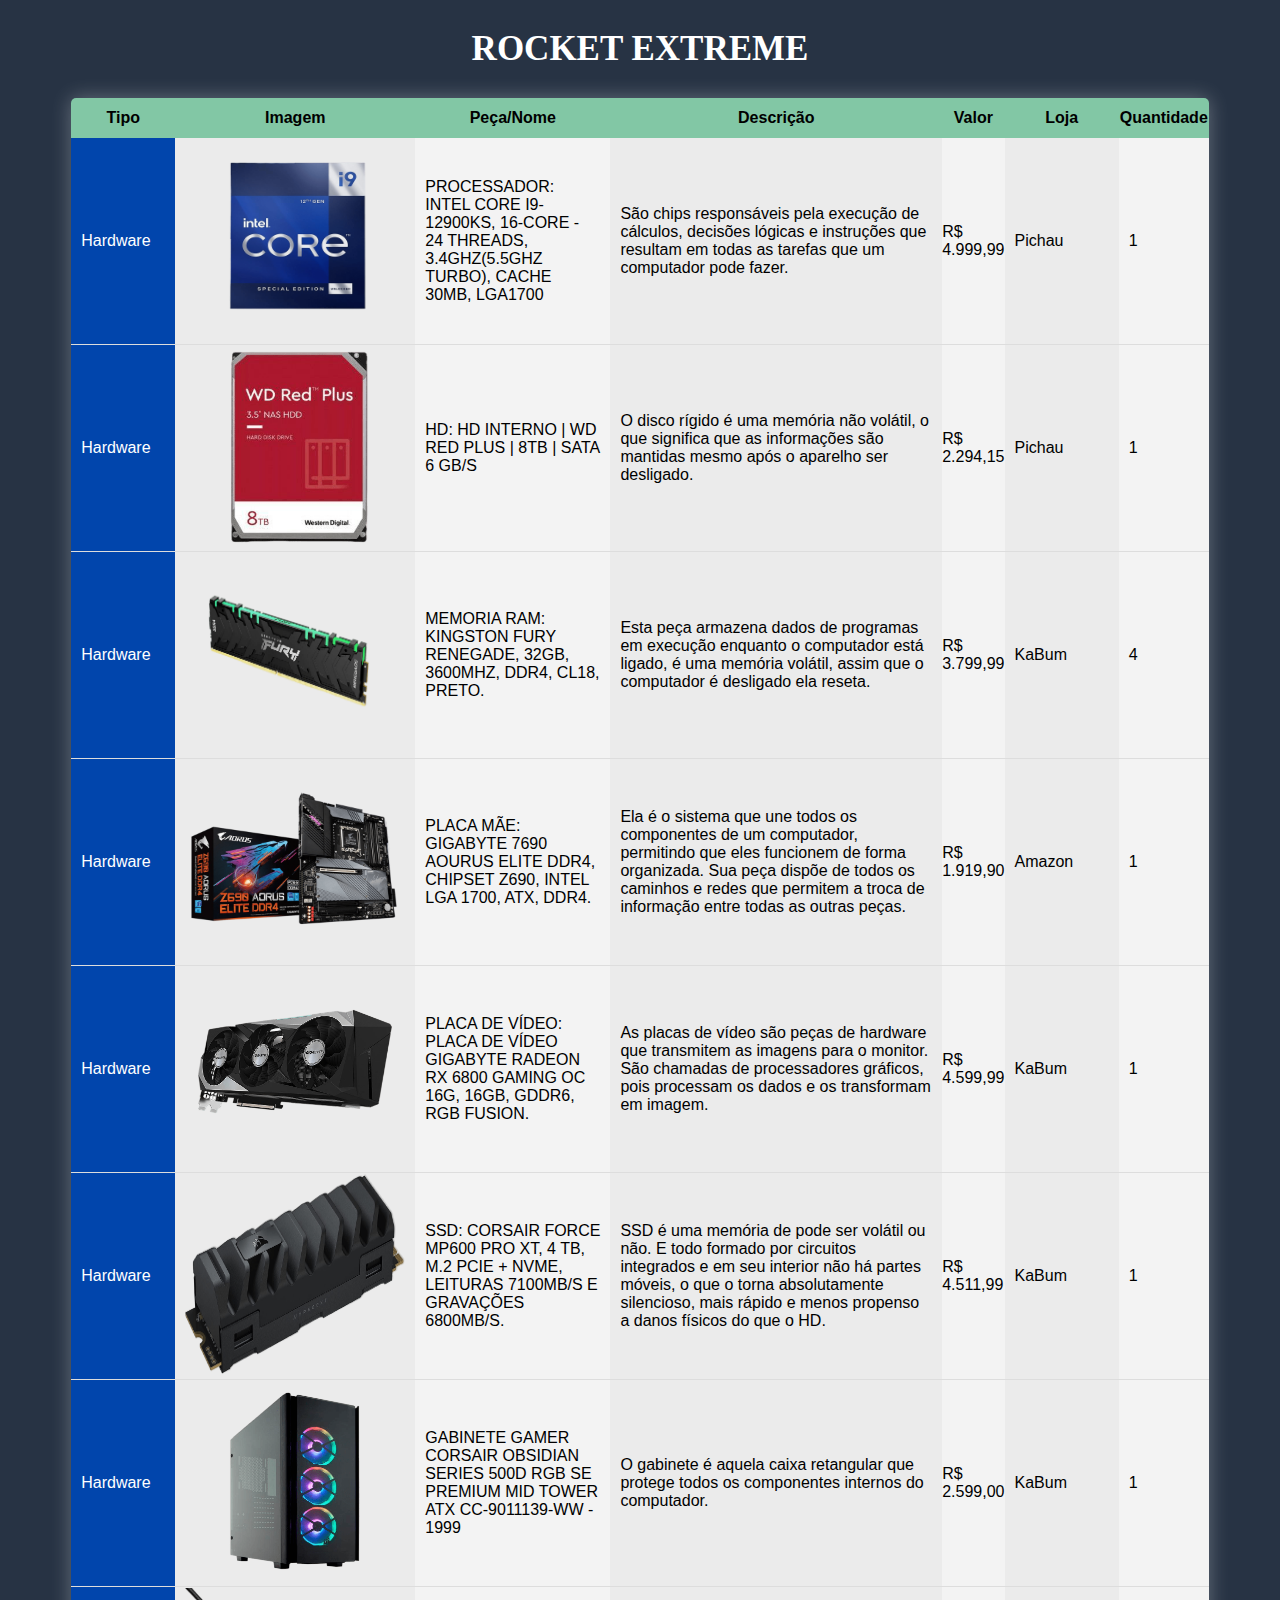
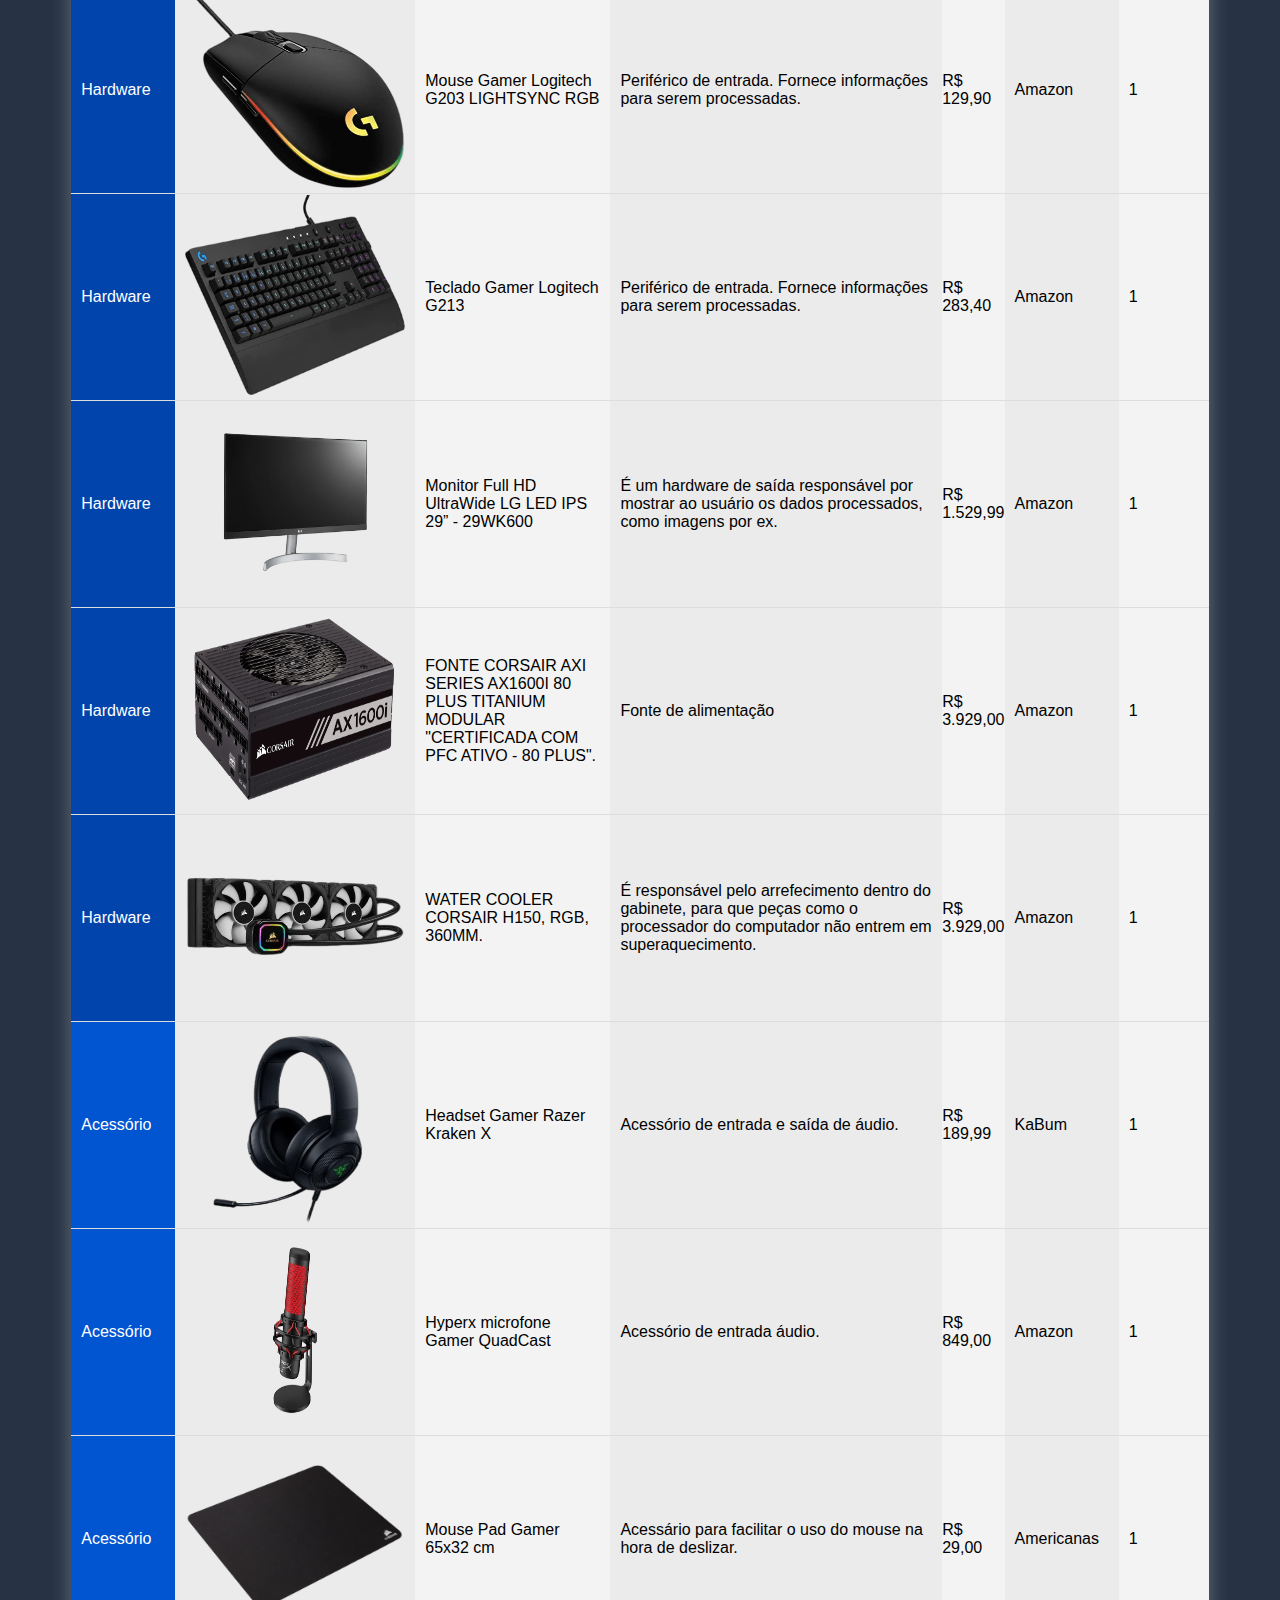
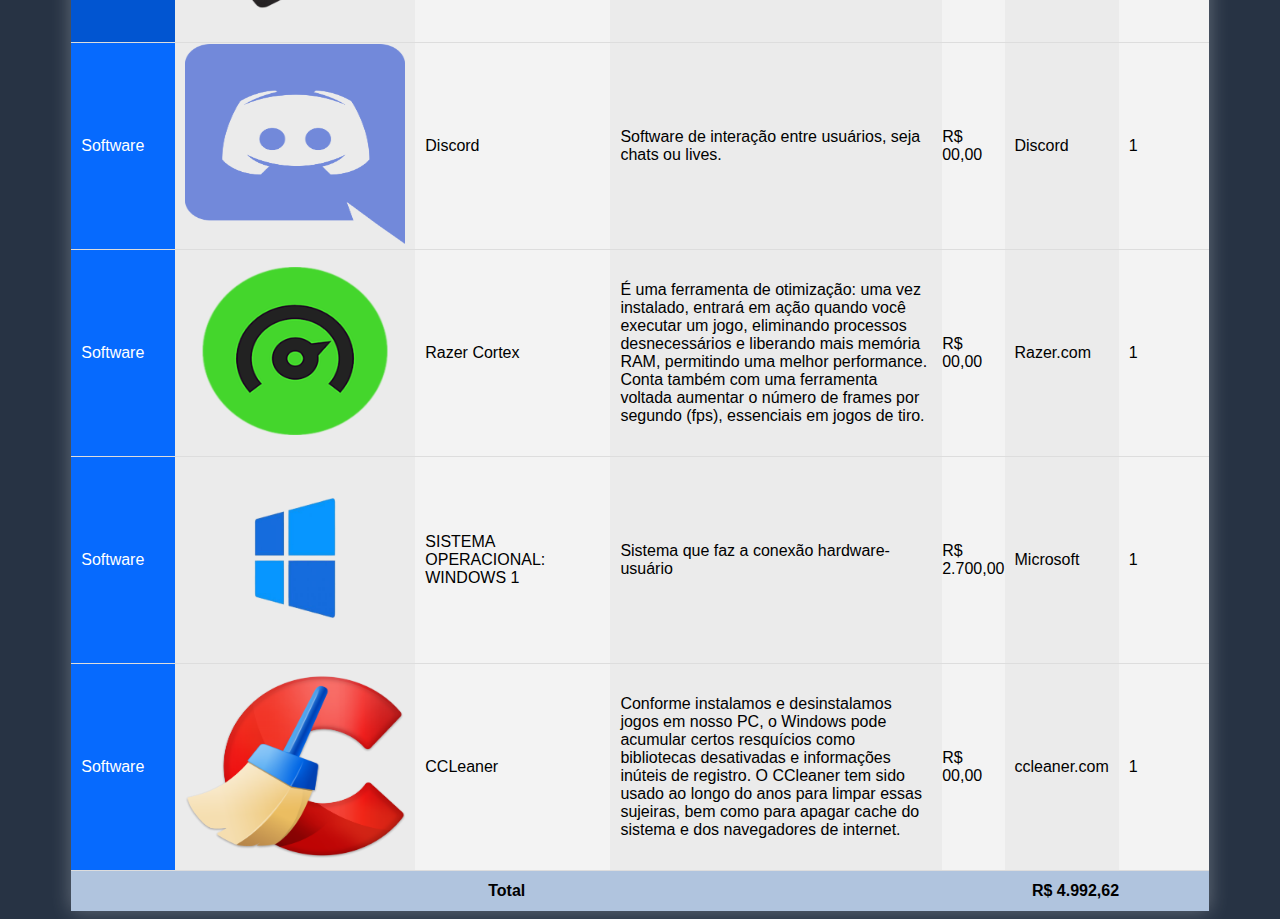
<file: free-budget/index.html>
<!DOCTYPE html>
<html>
<head>
<link rel="stylesheet" type="text/css" href="estilo.css"/>
<meta charset="UTF-8">
<meta http-equiv="X-UA-Compatible" content="IE=edge">
<meta name="viewport" content="width=device-width, initial-scale=1.0">
</head>
<body>
<html>
<head><title>PC ROCKET EXTREME</title></head>
<body>

<h2>ROCKET EXTREME</h2>

<table >

<tr id="colunaPrin">    
<th width="10%">Tipo</th>
<th width="15%">Imagem</th>
<th width="20%">Peça/Nome</th>
<th width="40%">Descrição</th>
<th width="5%">Valor</th>
<th width="5%">Loja</th>
<th width="5%">Quantidade</th>
</tr>

<tr>
<td id="hard">Hardware</td>
<td><a target="_blank" href="https://www.intel.com.br/content/www/br/pt/products/sku/225916/intel-core-i912900ks-processor-30m-cache-up-to-5-50-ghz/specifications.html"><img src="img/CPU_free.png"></a></td>
<td>PROCESSADOR: INTEL CORE I9-12900KS, 16-CORE - 24 THREADS, 3.4GHZ(5.5GHZ TURBO), CACHE 30MB, LGA1700</td>
<td>São chips responsáveis pela execução de cálculos, decisões lógicas e instruções que resultam em todas as tarefas que um computador pode fazer.</td>
<td id="valor">R$  4.999,99</td>
<td>Pichau</td>
<td>1</td>
</tr>

<tr>
<td id="hard">Hardware</td>
<td><a target="_blank" href="https://www.westerndigital.com/pt-br/products/internal-drives/wd-red-plus-sata-3-5-hdd#WD10EFRX"><img src="img/hd_free.png"></a></td>
<td>HD: HD INTERNO | WD RED PLUS | 8TB | SATA 6 GB/S</td>
<td>O disco rígido é uma memória não volátil, o que significa que as informações são mantidas mesmo após o aparelho ser desligado.</td>
<td id="valor">R$  2.294,15</td>
<td>Pichau</td>
<td>1</td>
</tr>

<tr>
<td id="hard">Hardware</td>
<td><a target="_blank" href="https://www.kingstonstore.com.br/products/kf436c18rb-32"><img src="img/ram_free.png"></a></td>
<td>MEMORIA RAM: KINGSTON FURY RENEGADE, 32GB, 3600MHZ, DDR4, CL18, PRETO.</td>
<td>Esta peça armazena dados de programas em execução enquanto o computador está ligado, é uma memória volátil, assim que o computador é desligado ela reseta.</td>
<td id="valor">R$  3.799,99</td>
<td>KaBum</td>
<td>4</td>
</tr>

<tr>
<td id="hard">Hardware</td>
<td><a target="_blank" href="https://www.gigabyte.com/Motherboard/Z690-AORUS-ELITE-DDR4-rev-10"><img src="img/pm_free.png"></a></td>
<td>PLACA MÃE: GIGABYTE 7690 AOURUS ELITE DDR4, CHIPSET Z690, INTEL LGA 1700, ATX, DDR4.</td>
<td>Ela é o sistema que une todos os componentes de um computador, permitindo que eles funcionem de forma organizada. Sua peça dispõe de todos os caminhos e redes que permitem a troca de informação entre todas as outras peças.</td>
<td id="valor">R$  1.919,90</td>
<td>Amazon</td>
<td>1</td>
</tr>

<tr>
<td id="hard">Hardware</td>
<td><a target="_blank" href="https://www.gigabyte.com/Graphics-Card/GV-R68GAMING-OC-16GD#kf"><img src="img/pv_free.png"></a></td>
<td>PLACA DE VÍDEO: PLACA DE VÍDEO GIGABYTE RADEON RX 6800 GAMING OC 16G, 16GB, GDDR6, RGB FUSION.</td>
<td>As placas de vídeo são peças de hardware que transmitem as imagens para o monitor. São chamadas de processadores gráficos, pois processam os dados e os transformam em imagem.</td>
<td id="valor">R$  4.599,99</td>
<td>KaBum</td>
<td>1</td>
</tr>

<tr>
<td id="hard">Hardware</td>
<td><a target="_blank" href="https://www.corsair.com/br/pt/Categorias/Produtos/Armazenamento/SSDs-M-2/MP600-PRO-XT/p/CSSD-F1000GBMP600PXT"><img src="img/sdd_free.png"></a></td>
<td>SSD: CORSAIR FORCE MP600 PRO XT, 4 TB, M.2 PCIE + NVME, LEITURAS 7100MB/S E GRAVAÇÕES 6800MB/S.</td>
<td>SSD é uma memória de pode ser volátil ou não. E todo formado por circuitos integrados e em seu interior não há partes móveis, o que o torna absolutamente silencioso, mais rápido e menos propenso a danos físicos do que o HD.</td>
<td id="valor">R$  4.511,99</td>
<td>KaBum</td>
<td>1</td>
</tr>

<tr>
<td id="hard">Hardware</td>
<td><a target="_blank" href="https://www.corsair.com/br/pt/Categorias/Produtos/Gabinetes/Gabinete-mid-tower-premium-Obsidian-Series-500D-RGB-SE/p/CC-9011139-WW"><img src="img/gabinete_free.png"></a></td>
<td>GABINETE GAMER CORSAIR OBSIDIAN SERIES 500D RGB SE PREMIUM MID TOWER ATX CC-9011139-WW - 1999</td>
<td>O gabinete é aquela caixa retangular que protege todos os componentes internos do computador.</td>
<td id="valor">R$  2.599,00</td>
<td>KaBum</td>
<td>1</td>
</tr>

<tr>
<td id="hard">Hardware</td>
<td><a target="_blank" href="https://www.logitechg.com/pt-br/products/gaming-mice/g203-lightsync-rgb-gaming-mouse.html"><img src="img/mouse_free.png"></a></td>
<td>Mouse Gamer Logitech G203 LIGHTSYNC RGB</td>
<td>Periférico de entrada. Fornece informações para serem processadas.</td>
<td id="valor">R$  129,90</td>
<td>Amazon</td>
<td>1</td>
</tr>

<tr>
<td id="hard">Hardware</td>
<td><a target="_blank" href="https://www.logitechg.com/pt-br/products/gaming-keyboards/g213-rgb-gaming-keyboard.html"><img src="img/teclado_free.png"></a></td>
<td>Teclado Gamer Logitech G213</td>
<td>Periférico de entrada. Fornece informações para serem processadas.</td>
<td id="valor">R$  283,40</td>
<td>Amazon</td>
<td>1</td>
</tr>

<tr>
<td id="hard">Hardware</td>
<td><a target="_blank" href="https://www.lg.com/br/monitores/lg-29wk600-w#pdp_spec"><img src="img/monitor_free.png"></a></td>
<td>Monitor Full HD UltraWide LG LED IPS 29” - 29WK600</td>
<td>É um hardware de saída responsável por mostrar ao usuário os dados processados, como imagens por ex.</td>
<td id="valor">R$  1.529,99</td>
<td>Amazon</td>
<td>1</td>
</tr>

<tr>
<td id="hard">Hardware</td>
<td><a target="_blank" href="https://www.corsair.com/br/pt/Categorias/Produtos/Unidades-de-fonte-de-alimenta%C3%A7%C3%A3o/axi-series-config/p/CP-9020087-WW"><img src="img/fonte_free.png"></a></td>
<td>FONTE CORSAIR AXI SERIES AX1600I 80 PLUS TITANIUM MODULAR "CERTIFICADA COM PFC ATIVO - 80 PLUS".</td>
<td>Fonte de alimentação</td>
<td id="valor">R$  3.929,00</td>
<td>Amazon</td>
<td>1</td>
</tr>

<tr>
<td id="hard">Hardware</td>
<td><a target="_blank" href="https://www.corsair.com/br/pt/Categorias/Produtos/Resfriamento-a-l%C3%ADquido/RGB-Liquid-CPU-Coolers/p/CW-9060054-WW"><img src="img/water_free.png"></a></td>
<td>WATER COOLER CORSAIR H150, RGB, 360MM.</td>
<td>É responsável pelo arrefecimento dentro do gabinete, para que peças como o processador do computador não entrem em superaquecimento.</td>
<td id="valor">R$  3.929,00</td>
<td>Amazon</td>
<td>1</td>
</tr>

<tr>
<td id="acessório">Acessório</td>
<td><img src="img/head_free.png"></td>
<td>Headset Gamer Razer Kraken X</td>
<td>Acessório de entrada e saída de áudio.</td>
<td id="valor">R$  189,99</td>
<td>KaBum</td>
<td>1</td>
</tr>

<tr>
<td id="acessório">Acessório</td>
<td><img src="img/microfone_free.png"></td>
<td>Hyperx microfone Gamer QuadCast</td>
<td>Acessório de entrada áudio.</td>
<td id="valor">R$  849,00</td>
<td>Amazon</td>
<td>1</td>
</tr>

<tr>
<td id="acessório">Acessório</td>
<td><img src="img/mousepad_free.png"></td>
<td>Mouse Pad Gamer 65x32 cm</td>
<td>Acessário para facilitar o uso do mouse na hora de deslizar.</td>
<td id="valor">R$  29,00</td>
<td>Americanas</td>
<td>1</td>
</tr>

<tr>
<td id="soft">Software</td>
<td><img src="img/discord.png"></td>
<td>Discord</td>
<td>Software de interação entre usuários, seja chats ou lives.</td>
<td id="valor">R$  00,00</td>
<td>Discord</td>
<td>1</td>
</tr>

<tr>
<td id="soft">Software</td>
<td><img src="img/razer.png"></td>
<td>Razer Cortex</td>
<td>É uma ferramenta de otimização: uma vez instalado, entrará em ação quando você executar um jogo, eliminando processos desnecessários e liberando mais memória RAM, permitindo uma melhor performance. Conta também com uma ferramenta voltada aumentar o número de frames por segundo (fps), essenciais em jogos de tiro.</td>
<td id="valor">R$  00,00</td>
<td>Razer.com</td>
<td>1</td>
</tr>

<tr>
<td id="soft">Software</td>
<td><img src="img/w11.png"></td>
<td>SISTEMA OPERACIONAL: WINDOWS 1</td>
<td>Sistema que faz a conexão hardware-usuário</td>
<td id="valor">R$  2.700,00</td>
<td>Microsoft</td>
<td>1</td>
</tr>

<tr>
<td id="soft">Software</td>
<td><img src="img/ccleaner.png"></td>
<td>CCLeaner</td>
<td>Conforme instalamos e desinstalamos jogos em nosso PC, o Windows pode acumular certos resquícios como bibliotecas desativadas e informações inúteis de registro. O CCleaner tem sido usado ao longo do anos para limpar essas sujeiras, bem como para apagar cache do sistema e dos navegadores de internet.</td>
<td id="valor">R$  00,00</td>
<td>ccleaner.com</td>
<td>1</td>
</tr>

<tr id="coluna">
<th colspan="4"> Total</th>
<th colspan="3">R$  4.992,62</th>
</tr>

</table>
</body>
</body>
</html>
</file>
<file: free-budget/estilo.css>
body{
	background-color: #273344;
}
table {
	width: 90%;
	border-collapse: collapse;
	margin-left: auto;
	margin-right: auto;
	font-family: 'Quicksand', sans-serif;
	border-radius: 5px 5px 0 0;
	overflow: hidden;
	box-shadow: 0 0 20px rgba(255, 255, 255, 0.30);
}
#colunaPrin{
	background-color: rgb(130, 199, 165);
	color: black;
	height: 40px;
}
#coluna{
	background-color: #B0C4DE;
	color: black;
	font-weight: bold;
	height: 40px;
}
#coluna2{
	background-color: #318aff;
	color: black;
	font-weight: bold;
	height: 40px;
}
h1,h2{
	text-align: center;
	color: white;
	font-weight: bold;
	font-family: 'Montserrat';
	font-size: 35px;
}
tr{
	height: 200px
}
td{
	padding-left: 10px;
	padding-right: 10px;
	border-bottom: 1px solid #dddddd;
	background-color: #F3F3F3;
}
td:nth-of-type(even){
	background-color: #ebebeb;
}

img{
	height: 200px;
	width: 220px;
}
#valor{
	padding-left: 0px;
	padding-right: 0px;
}
#hard{
	background-color: rgb(1, 69, 172);
	color: white;
}
#acessório{
	background-color: rgb(1, 85, 209);
	color: white;
}
#soft{
	background-color: rgb(6, 106, 254);
	color: white;
}
</file>
